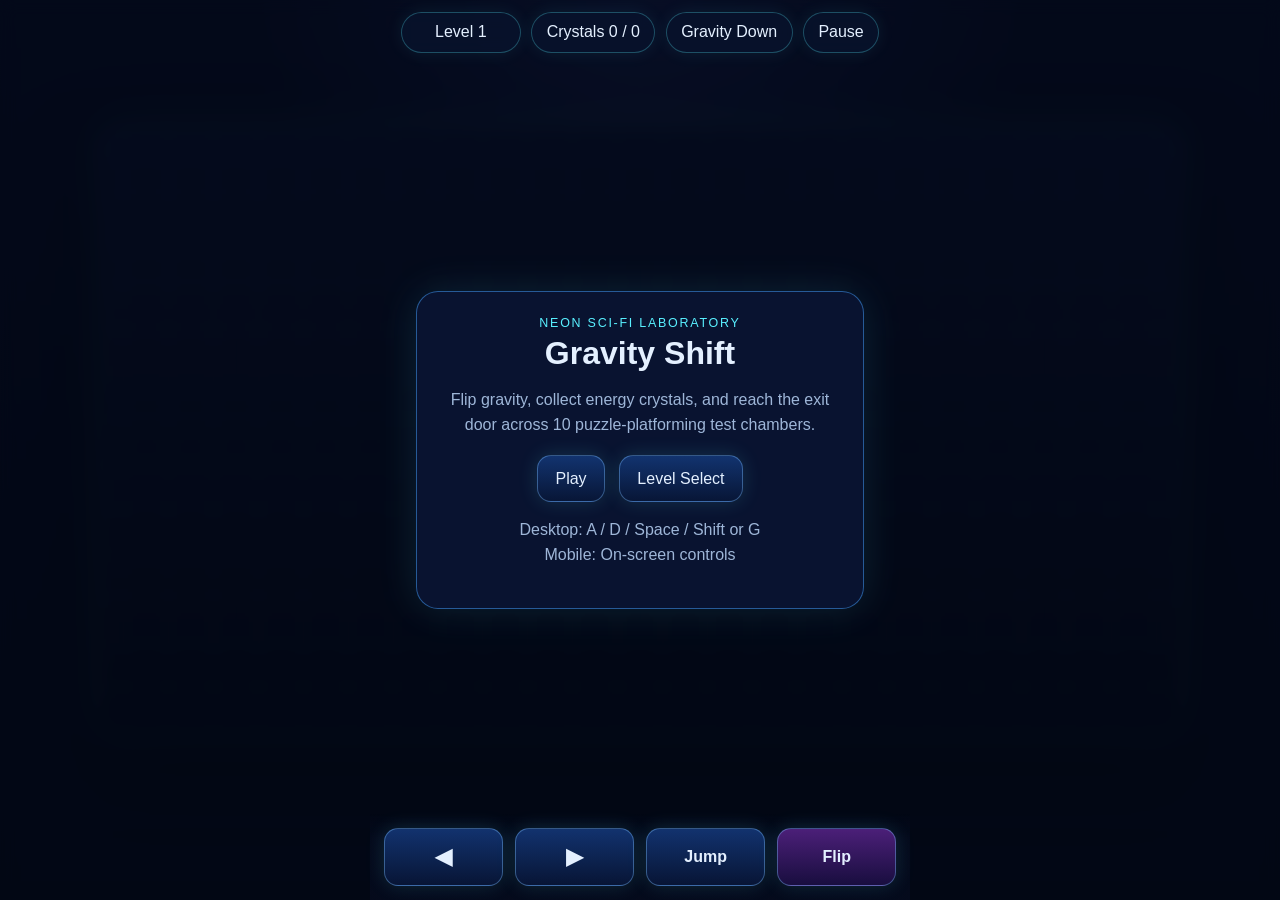
<file: index.html>
<!DOCTYPE html>
<html lang="en">
<head>
  <meta charset="UTF-8" />
  <meta name="viewport" content="width=device-width, initial-scale=1.0" />
  <title>Gravity Shift</title>
  <script>
    const target = new URL("./docs/", window.location.href);
    target.search = window.location.search;
    target.hash = window.location.hash;
    window.location.replace(target.href);
  </script>
</head>
<body>
  <p>If you are not redirected automatically, open <a href="./docs/">Gravity Shift</a>.</p>
</body>
</html>
</file>
<file: docs/style.css>
:root {
  --bg: #050b1d;
  --panel: rgba(11, 22, 52, 0.9);
  --panel-border: rgba(68, 161, 255, 0.5);
  --platform: #1d9bff;
  --platform-glow: rgba(29, 155, 255, 0.45);
  --player: #f6fbff;
  --gravity-a: #a14dff;
  --gravity-b: #59f0ff;
  --hazard: #ff3c5e;
  --crystal: #7effd6;
  --text: #e4f0ff;
  --muted: #9eb6d8;
  --hud-space: 5.4rem;
  --controls-space: 7.8rem;
}

* {
  box-sizing: border-box;
  -webkit-tap-highlight-color: transparent;
}

html,
body {
  margin: 0;
  min-height: 100%;
  background:
    radial-gradient(circle at top, rgba(83, 116, 255, 0.18), transparent 35%),
    linear-gradient(180deg, #09112e 0%, var(--bg) 100%);
  color: var(--text);
  font-family: Arial, Helvetica, sans-serif;
}

body {
  overscroll-behavior: none;
}

button {
  border: 1px solid rgba(122, 190, 255, 0.4);
  border-radius: 14px;
  background: linear-gradient(180deg, rgba(19, 53, 115, 0.95), rgba(8, 22, 55, 0.95));
  color: var(--text);
  cursor: pointer;
  font: inherit;
  padding: 0.85rem 1.1rem;
  transition: transform 0.15s ease, box-shadow 0.15s ease, border-color 0.15s ease;
  box-shadow: 0 0 20px rgba(89, 240, 255, 0.14);
}

button:hover,
button:focus-visible {
  border-color: rgba(126, 255, 214, 0.8);
  box-shadow: 0 0 22px rgba(126, 255, 214, 0.25);
}

button:focus-visible {
  outline: 3px solid rgba(126, 255, 214, 0.9);
  outline-offset: 3px;
}

button:active,
button.is-active {
  transform: translateY(1px) scale(0.98);
}

button:disabled {
  cursor: not-allowed;
  opacity: 0.45;
  box-shadow: none;
}

.app-shell {
  min-height: 100vh;
  display: flex;
  flex-direction: column;
  padding: env(safe-area-inset-top, 0) 0 env(safe-area-inset-bottom, 0);
}

.hud {
  position: fixed;
  top: 0;
  left: 0;
  right: 0;
  z-index: 20;
  display: flex;
  gap: 0.65rem;
  flex-wrap: wrap;
  justify-content: center;
  padding: 0.75rem 1rem;
  pointer-events: none;
}

.hud__chip {
  pointer-events: auto;
  min-width: 7.5rem;
  padding: 0.65rem 0.9rem;
  text-align: center;
  border-radius: 999px;
  border: 1px solid rgba(89, 240, 255, 0.28);
  background: rgba(8, 20, 46, 0.78);
  box-shadow: 0 0 18px rgba(89, 240, 255, 0.08);
  backdrop-filter: blur(8px);
}

.hud__button {
  min-width: auto;
}

.game-stage {
  position: relative;
  flex: 1;
  display: grid;
  place-items: center;
  padding: var(--hud-space) 0.8rem var(--controls-space);
}

#game-canvas {
  width: min(100%, 1080px);
  height: auto;
  aspect-ratio: 16 / 9;
  max-height: calc(100dvh - var(--hud-space) - var(--controls-space));
  border-radius: 22px;
  border: 1px solid rgba(89, 240, 255, 0.18);
  background:
    linear-gradient(180deg, rgba(8, 18, 48, 0.9), rgba(6, 11, 25, 0.96)),
    var(--bg);
  box-shadow:
    0 24px 80px rgba(0, 0, 0, 0.45),
    0 0 45px rgba(89, 240, 255, 0.12);
}

@supports not (height: 100dvh) {
  #game-canvas {
    max-height: calc(100vh - var(--hud-space) - var(--controls-space));
  }
}

.overlay {
  position: absolute;
  inset: 0;
  display: none;
  align-items: center;
  justify-content: center;
  padding: 1rem;
  background: rgba(2, 7, 18, 0.7);
  backdrop-filter: blur(8px);
}

.overlay--visible {
  display: flex;
}

.panel {
  width: min(100%, 28rem);
  padding: 1.5rem;
  border-radius: 22px;
  background: var(--panel);
  border: 1px solid var(--panel-border);
  box-shadow: 0 0 40px rgba(89, 240, 255, 0.12);
  text-align: center;
}

.panel--wide {
  width: min(100%, 48rem);
}

.panel h1,
.panel h2 {
  margin: 0.3rem 0 0.75rem;
}

.eyebrow {
  margin: 0;
  color: var(--gravity-b);
  text-transform: uppercase;
  letter-spacing: 0.14em;
  font-size: 0.78rem;
}

.sr-only {
  position: absolute;
  width: 1px;
  height: 1px;
  padding: 0;
  margin: -1px;
  overflow: hidden;
  clip: rect(0, 0, 0, 0);
  white-space: nowrap;
  border: 0;
}

.panel__text,
.panel__hint {
  color: var(--muted);
  line-height: 1.55;
}

.panel__actions {
  display: flex;
  gap: 0.85rem;
  justify-content: center;
  flex-wrap: wrap;
  margin-top: 1.1rem;
}

.level-grid {
  margin-top: 1rem;
  display: grid;
  grid-template-columns: repeat(auto-fit, minmax(84px, 1fr));
  gap: 0.75rem;
}

.level-grid button {
  min-height: 3.6rem;
}

.mobile-controls {
  position: fixed;
  left: 0;
  right: 0;
  bottom: 0;
  z-index: 20;
  display: grid;
  grid-template-columns: repeat(4, minmax(0, 1fr));
  gap: 0.75rem;
  padding: 0.85rem 0.85rem calc(0.85rem + env(safe-area-inset-bottom, 0));
  background: linear-gradient(180deg, rgba(5, 11, 29, 0), rgba(5, 11, 29, 0.92) 28%);
}

.control {
  min-height: 3.65rem;
  font-weight: 700;
}

.control--direction {
  font-size: 1.35rem;
}

.control--accent {
  background: linear-gradient(180deg, rgba(77, 32, 123, 0.98), rgba(25, 14, 64, 0.98));
}

@media (min-width: 960px) {
  .mobile-controls {
    max-width: 540px;
    margin: 0 auto;
  }
}

@media (max-width: 720px) {
  :root {
    --hud-space: 6rem;
    --controls-space: 7.6rem;
  }

  .hud {
    justify-content: flex-start;
  }

  .hud__chip {
    min-width: 0;
    font-size: 0.92rem;
  }

  .game-stage { padding-top: var(--hud-space); }
}
</file>
